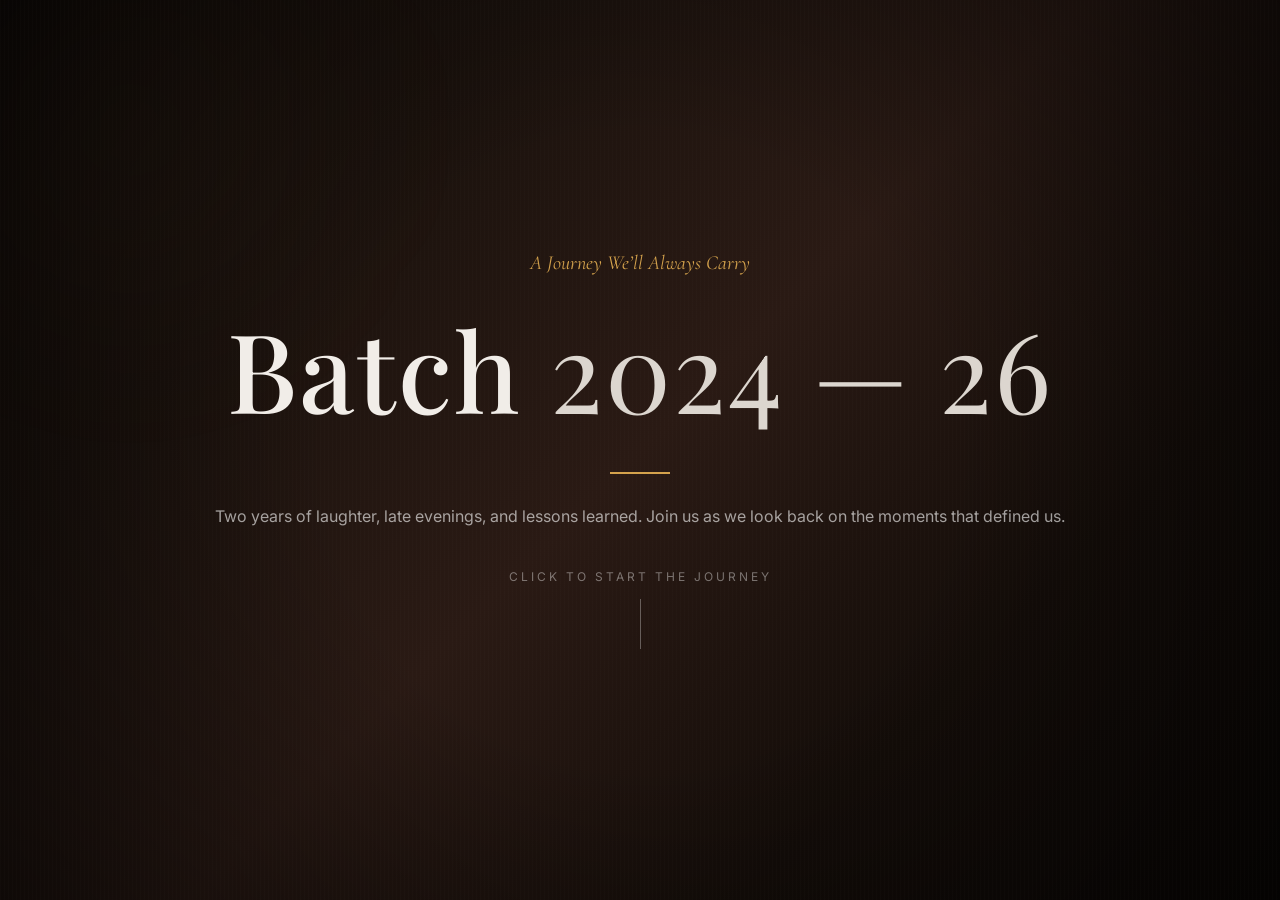
<file: index.html>
<!DOCTYPE html>
<html lang="en">

<head>
    <meta charset="UTF-8">
    <title>Luxury Brown UI</title>
    <link rel="stylesheet" href="style.css">
    <link
        href="https://fonts.googleapis.com/css2?family=Playfair+Display:wght@500;600&family=Cormorant+Garamond:wght@400;500&family=Inter:wght@300&display=swap"
        rel="stylesheet">
</head>

<body>
    <div class="hero">
        <div class="vignette"></div>

        <div class="content">
            <p class="tagline">A Journey We’ll Always Carry</p>

            <h1>Batch <span>2024 — 26</span></h1>

            <div class="divider"></div>

            <p class="desc">
                Two years of laughter, late evenings, and lessons learned.
                Join us as we look back on the moments that defined us.
            </p>
            <div class="cta" onclick="goToNext()">
                <p>CLICK TO START THE JOURNEY</p>
                <div class="line"></div>
            </div>
        </div>
    </div>

</body>
<script>
function goToNext() {
  document.body.classList.add("fade-out");

  setTimeout(() => {
    window.location.href = "page2.html";
  }, 600); // match CSS timing
}
</script>
</html>
</file>
<file: style.css>
* {
  margin: 0;
  padding: 0;
  box-sizing: border-box;
}
body {
  -webkit-font-smoothing: antialiased;
}
body, html {
  height: 100%;
}

/* MAIN HERO BACKGROUND */
.hero {
  height: 100vh;
  width: 100%;

  background: linear-gradient(
    135deg,
    #120c08 0%,
    #1b120d 25%,
    #2a1a14 50%,
    #140d09 75%,
    #0b0705 100%
  );

  position: relative;
  overflow: hidden;
}
.hero::before {
  content: "";
  position: absolute;
  width: 500px;
  height: 500px;
  top: -120px;
  left: -120px;

  background: radial-gradient(
    circle,
    rgba(255, 180, 120, 0.05),
    transparent 70%
  );

  filter: blur(100px);
}
.hero::after {
  content: "";
  position: absolute;
  inset: 0;

  background: repeating-linear-gradient(
    to right,
    rgba(255,255,255,0.03) 0px,
    rgba(255,255,255,0.03) 1px,
    transparent 1px,
    transparent 4px
  );

  opacity: 0.4;
  pointer-events: none;
}
.hero .vignette {
  position: absolute;
  inset: 0;

  background: radial-gradient(
    circle at center,
    transparent 40%,
    rgba(0, 0, 0, 0.6) 100%
  );

  pointer-events: none;
}
.content {
  position: relative;
  height: 100%;
  
  display: flex;
  flex-direction: column;
  justify-content: center;
  align-items: center;

  text-align: center;
  width: 100%;
  max-width: 900px;
  margin: auto;
  padding: 20px;
}

/* TOP GOLD TEXT */
.tagline {
  font-family: 'Cormorant Garamond', serif;
  font-size: 20px;
  color: #d4a24c;
  margin-bottom: 20px;
  font-style: italic;
}

/* MAIN HEADING */
.content h1 {
  font-family: 'Playfair Display', serif;
  font-weight: 500;
  color: #f1ede8;
  letter-spacing: 2px;

  font-size: clamp(42px, 10vw, 110px);
}

.content h1 span {
  font-weight: 400;
  color: #dcd6cf;
}

/* GOLD DIVIDER */
.divider {
  width: 60px;
  height: 2px;
  background: #d4a24c;
  margin: 30px auto;
}

/* DESCRIPTION */
.desc {
  font-family: 'Inter', sans-serif;
  font-size: 16px;
  color: rgba(255,255,255,0.6);
  line-height: 1.6;
  margin-bottom: 40px;
}

/* CTA */
.cta {
  cursor: pointer;
  display: inline-block;
}

/* TEXT */
.cta p {
  font-family: 'Inter', sans-serif;
  font-size: 12px;
  letter-spacing: 3px;
  color: rgba(255,255,255,0.4);

  transition: all 0.4s ease;
}

/* LINE */
.cta .line {
  width: 1px;
  height: 50px;
  background: rgba(255,255,255,0.3);
  margin: 15px auto 0;

  transition: all 0.4s ease;
}
.cta:hover p {
  color: #d4a24c; /* gold */
  letter-spacing: 4px; /* subtle expansion */
}

.cta:hover .line {
  height: 70px; /* grows */
  background: #d4a24c;
}
@media (max-width: 768px) {

  .hero {
    padding: 40px 20px;
  }

  .content {
   justify-content: flex-start;
    padding-top: 120px;
  }

  /* TAGLINE */
  .tagline {
    font-size: 14px;
    margin-bottom: 0;
  }

  /* MAIN HEADING */
  .content h1 {
    font-size: 64px;
    line-height: 1.2;
    letter-spacing: 1px;
  }

  .content h1 span {
    display: block; /* forces clean break */
    margin-top: 5px;
  }

  /* DIVIDER */
  .divider {
    margin: 10px auto;
    width: 40px;
  }

  /* DESCRIPTION */
  .desc {
    font-size: 14px;
    line-height: 1.5;
    padding: 0;
    
    max-width: 90%;
  }

  /* CTA */
  .cta {
    margin-top: 10px;
  }

  .cta p {
    font-size: 13px;
    letter-spacing: 3px;
  }

  .cta .line {
    height: 45px;
  }

}
.content {
  max-width: 100%;
}
.cta:active p {
  color: #d4a24c;
}

.cta:active .line {
  height: 65px;
  background: #d4a24c;
}
/* PAGE FADE */
body {
  opacity: 1;
  transition: opacity 0.6s ease;
}

body.fade-out {
  opacity: 0;
}
</file>
